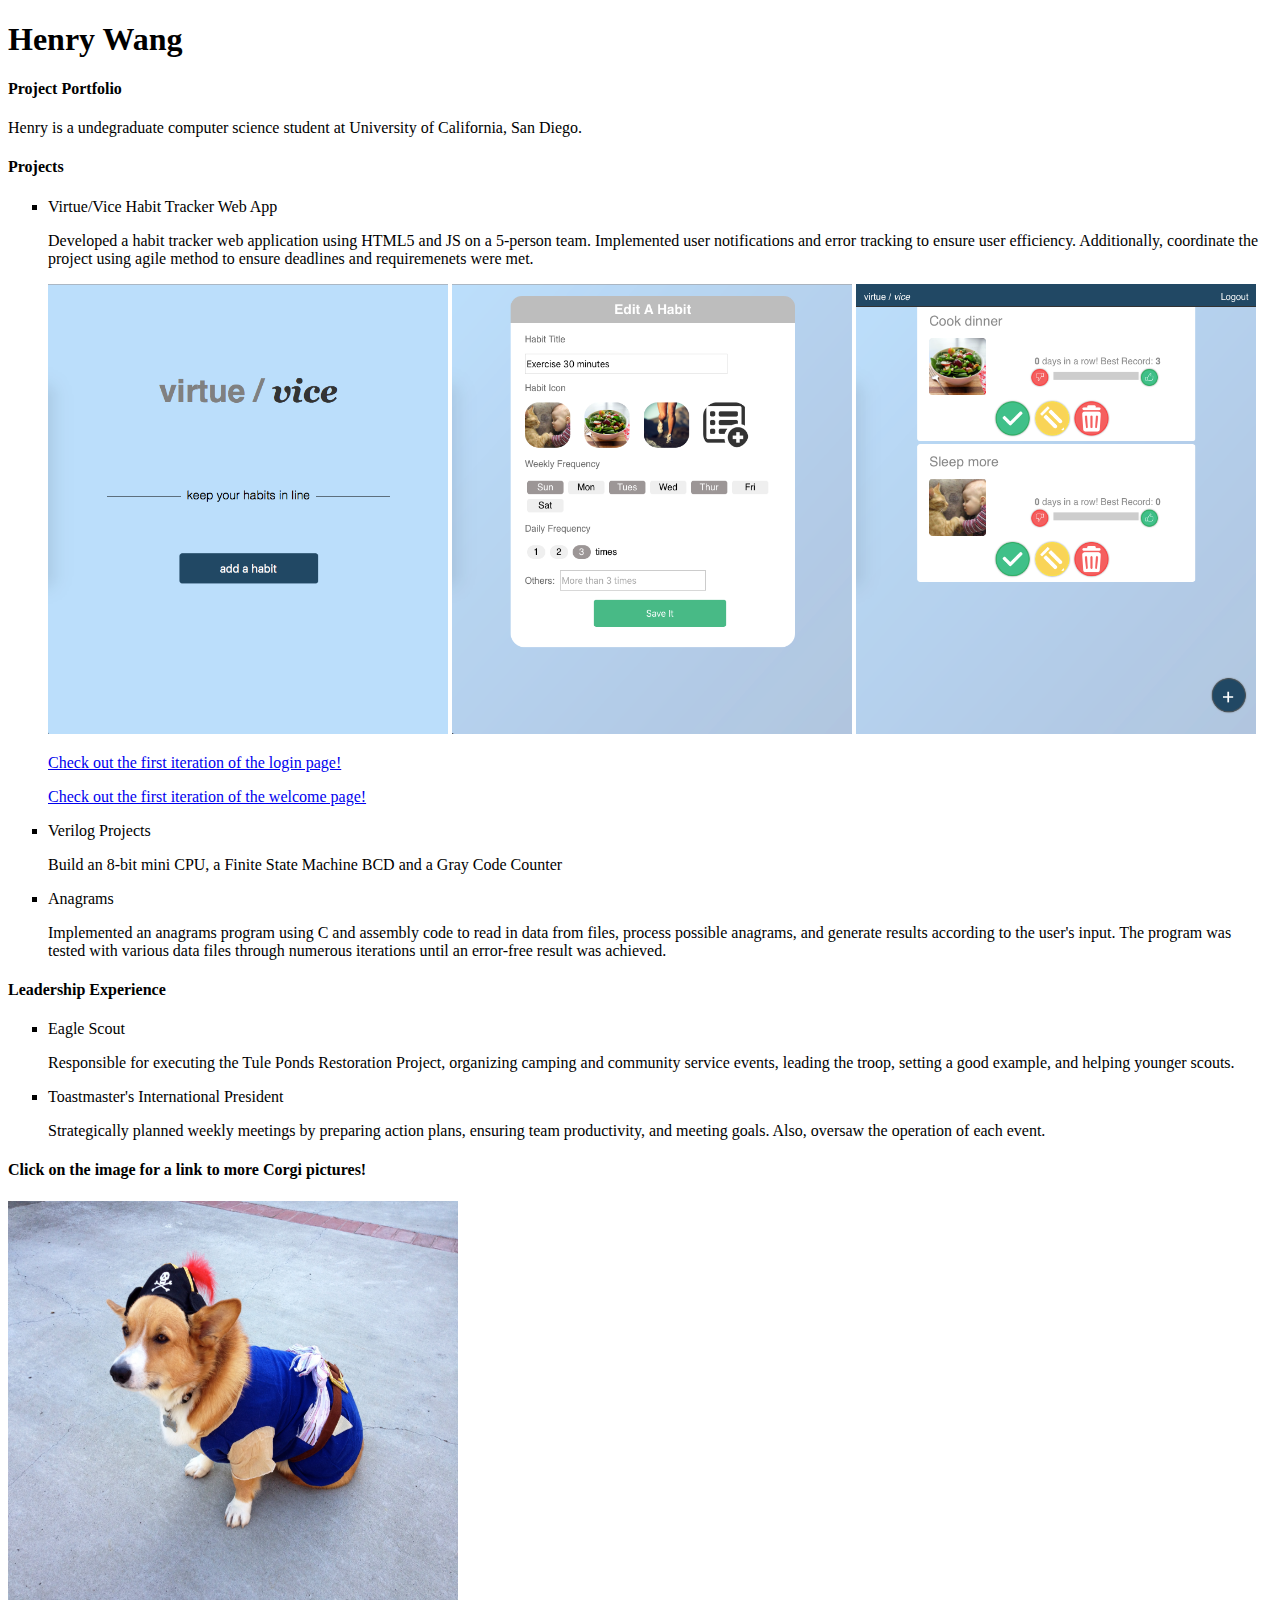
<file: index.html>
<!doctype html>

<html>
<head>
	<meta charset="utf-8">
	<title>HCI Project Portfolio</title>

<style type=”text/css”>
.menutitle{
cursor:pointer;
margin-bottom: 5px;
background-color:#ECECFF;
color:#000000;
width:140px;
padding:2px;
text-align:center;
font-weight:bold;
/*/*/border:1px solid #000000;/* */
}
.submenu{
margin-bottom: 0.5em;
}
</style>

<script type=”text/javascript”>

/***********************************************
* Switch Menu script- by Martial B of http://getElementById.com/
* Modified by Dynamic Drive for format & NS4/IE4 compatibility
* Visit http://www.dynamicdrive.com/ for full source code
***********************************************/

var persistmenu=”yes” //”yes” or “no”. Make sure each SPAN content contains an incrementing ID starting at 1 (id=”sub1″, id=”sub2″, etc)
var persisttype=”sitewide” //enter “sitewide” for menu to persist across site, “local” for this page only

if (document.getElementById){ //DynamicDrive.com change
document.write(‘<style type=”text/css”>n’)
document.write(‘.submenu{display: none;}n’)
document.write(‘</style>n’)
}

function SwitchMenu(obj){
if(document.getElementById){
var el = document.getElementById(obj);
var ar = document.getElementById(“masterdiv”).getElementsByTagName(“span”); //DynamicDrive.com change
if(el.style.display != “block”){ //DynamicDrive.com change
for (var i=0; i<ar.length; i++){
if (ar[i].className==”submenu”) //DynamicDrive.com change
ar[i].style.display = “none”;
}
el.style.display = “block”;
}else{
el.style.display = “none”;
}
}
}

function get_cookie(Name) {
var search = Name + “=”
var returnvalue = “”;
if (document.cookie.length > 0) {
offset = document.cookie.indexOf(search)
if (offset != -1) {
offset += search.length
end = document.cookie.indexOf(“;”, offset);
if (end == -1) end = document.cookie.length;
returnvalue=unescape(document.cookie.substring(offset, end))
}
}
return returnvalue;
}

function onloadfunction(){
if (persistmenu==”yes”){
var cookiename=(persisttype==”sitewide”)? “switchmenu” : window.location.pathname
var cookievalue=get_cookie(cookiename)
if (cookievalue!=””)
document.getElementById(cookievalue).style.display=”block”
}
}

function savemenustate(){
var inc=1, blockid=””
while (document.getElementById(“sub”+inc)){
if (document.getElementById(“sub”+inc).style.display==”block”){
blockid=”sub”+inc
break
}
inc++
}
var cookiename=(persisttype==”sitewide”)? “switchmenu” : window.location.pathname
var cookievalue=(persisttype==”sitewide”)? blockid+”;path=/” : blockid
document.cookie=cookiename+”=”+cookievalue
}

if (window.addEventListener)
window.addEventListener(“load”, onloadfunction, false)
else if (window.attachEvent)
window.attachEvent(“onload”, onloadfunction)
else if (document.getElementById)
window.onload=onloadfunction

if (persistmenu==”yes” && document.getElementById)
window.onunload=savemenustate

</script>

</head>

<body>
	<!-- this is a comment in HTML -->
	<h1>Henry Wang</h1> <!-- h1 through h5 are headers. The higher the number, the smaller the header -->
	<h4>Project Portfolio</h4>

	<!-- p means paragraph -->
	<p>Henry is a undegraduate computer science student at University of California, San Diego.</p>

	<h4>Projects</h4>
	<ul style="list-style-type:square">
		<li>Virtue/Vice Habit Tracker Web App</li>
			<p>Developed a habit tracker web application using HTML5 and JS on a 5-person team. Implemented user notifications and error tracking to ensure user efficiency. Additionally, coordinate the project using agile method to ensure deadlines and requiremenets were met.</p>
			<img id="Login" class="icon" src="img/webapplogin.png" title="Login Page" width="400px" height="450px" />
			<img id="Edit" class="icon" src="img/webappedit.png" title="Edit Page" width="400px" height="450px" />
			<img id="List" class="icon" src="img/webapplist.png" title="List Page" width="400px" height="450px" />
			<p>
			<a href="mainFolder/src/login.html/">Check out the first iteration of the login page!</a></p>
			<a href="mainFolder/src/welcome.html/">Check out the first iteration of the welcome page!</a></p>
		<li>Verilog Projects</li>
			<p>Build an 8-bit mini CPU, a Finite State Machine BCD and a Gray Code Counter</p>
		<li>Anagrams</li>
			<p>Implemented an anagrams program using C and assembly code to read in data from files, process possible anagrams, and generate results according to the user's input. The program was tested with various data files through numerous iterations until an error-free result was achieved.</p>
	</ul>

	<h4>Leadership Experience</h4>
	<ul style="list-style-type:square">
		<li>Eagle Scout</li>
		<p>Responsible for executing the Tule Ponds Restoration Project, organizing camping and community service events, leading the troop, setting a good example, and helping younger scouts.</p>
		<li>Toastmaster's International President</li>
			<p>Strategically planned weekly meetings by preparing action plans, ensuring team productivity, and meeting goals. Also, oversaw the operation of each event.</p>
	</ul>

	<h4>Click on the image for a link to more Corgi pictures!</h4>
	
	<a href="https://www.flickr.com/photos/henwang/">
		<img src="img/riley.jpg" border="0" width="450px" height="400px" />
	</a>

</body>
</html>
</file>
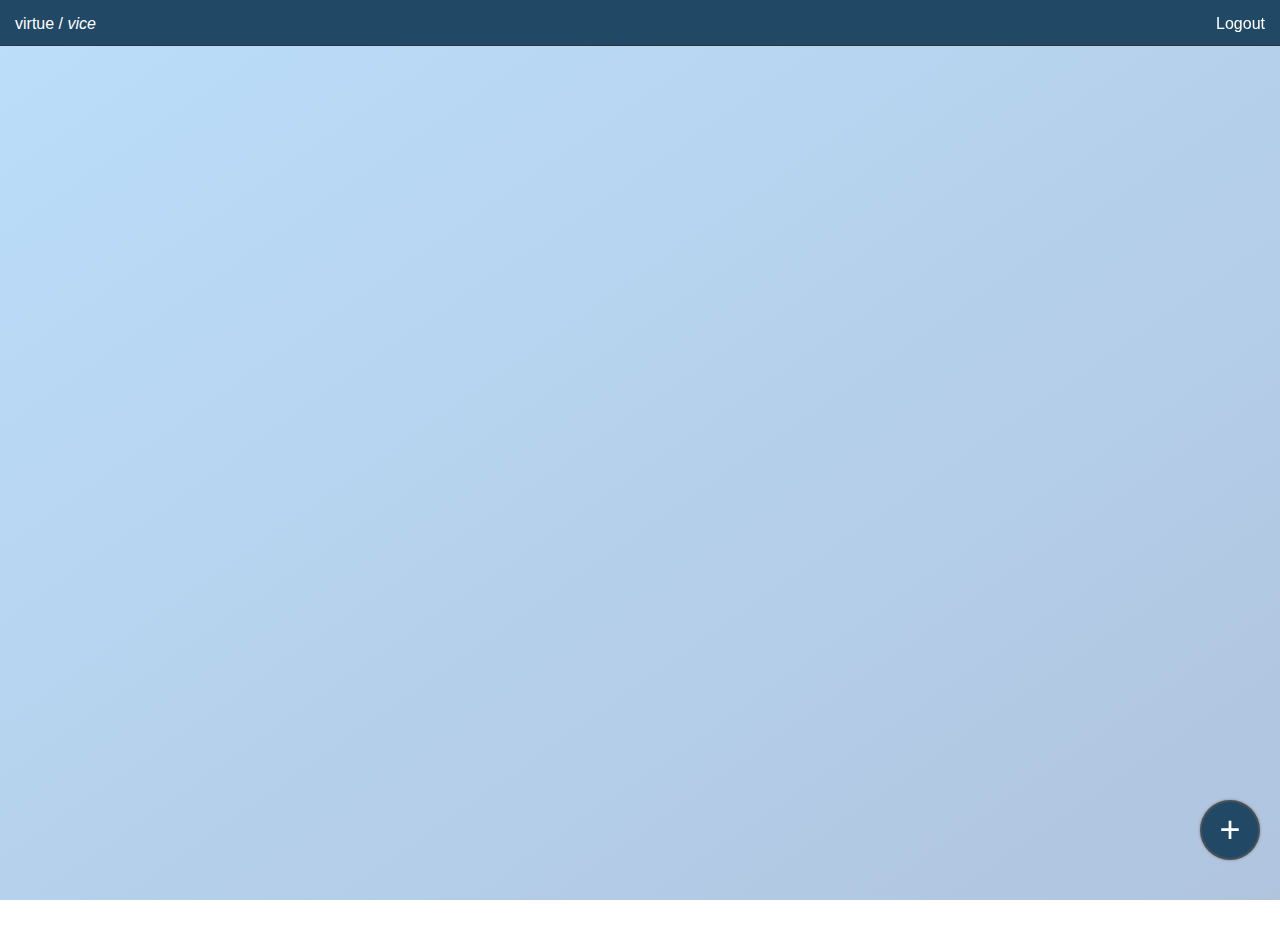
<file: mainFolder/src/list.html>
﻿<!DOCTYPE html>
<html>

<head>
    <title>Virtue / Vice</title>
    <meta charset="UTF-8">
    <meta name="viewport" content="width=device-width, initial-scale=1">
    <link rel="stylesheet" type="text/css" href="../css/list.css">
    <script src="http://www.parsecdn.com/js/parse-1.6.7.min.js"></script>
    <script type="text/javascript" src="../js/app.js"></script>
    <script type="text/javascript">
        authSession();
        window.onload = addHabitToList;
    </script>
</head>

<body>
    <div class="selector">
    <p>virtue / <i>vice</i></p>
    <a href="javascript:onClickLogout();">Logout</a>
    </div>
    <section>
        <ul id="habit-list" class="habitList">
            <li id="habitTemplate" hidden>
                <ul class="habit-info">
                    <li>
                        <div class="habit-name">Sleep 8 hours</div>
                    </li>
                    <li><img class="habit-icon" src="../img/sleep.jpg" alt="habit icon"></li>
                </ul>
                <div class="message">
                    <span class="message-total">
                        <strong class="day-streak"></strong> days in a row! Best Record: <strong class="best-record"></strong>
                    
                </div>
                <div class="habit-record">
                    <button type="button" class="record record-down" onclick="thumbsDown(this);resetProgress(this);" title="">
                        <img src="../img/thumbsDown.png" alt="Thumbs Down">
                    </button>
                    <div class="progressBar">
                        <div class="progress"></div>
                    </div>
                    <button type="button" class="record record-up" onclick="thumbsUp(this);increaseProgress(this);" title="">
                        <img src="../img/thumbsUp.png" alt="Thumbs Up">
                    </button>
                </div>
                <div class="habit-op">
                    <button type="button" class="op op-done" onclick="showMsg(this);" title="done">
                        <img src="../img/done.svg" alt="Done">
                    </button>
                    <button type="button" class="op op-edit" onclick="editHabit(this);" title="edit habit">
                        <img src="../img/edit.svg" alt="Edit">
                    </button>
                    <button type="button" class="op op-del" onclick="deleteHabit(this);" title="delete habit">
                        <img src="../img/delete.svg" alt="Del">
                    </button>
                </div>
            </li>
        </ul>
    </section>
    <button type="button" id="addHabit" onclick="location.href='add.html'" title="add habit">+</button>
    <script type="text/javascript">
    </script>
</body>

</html>
</file>
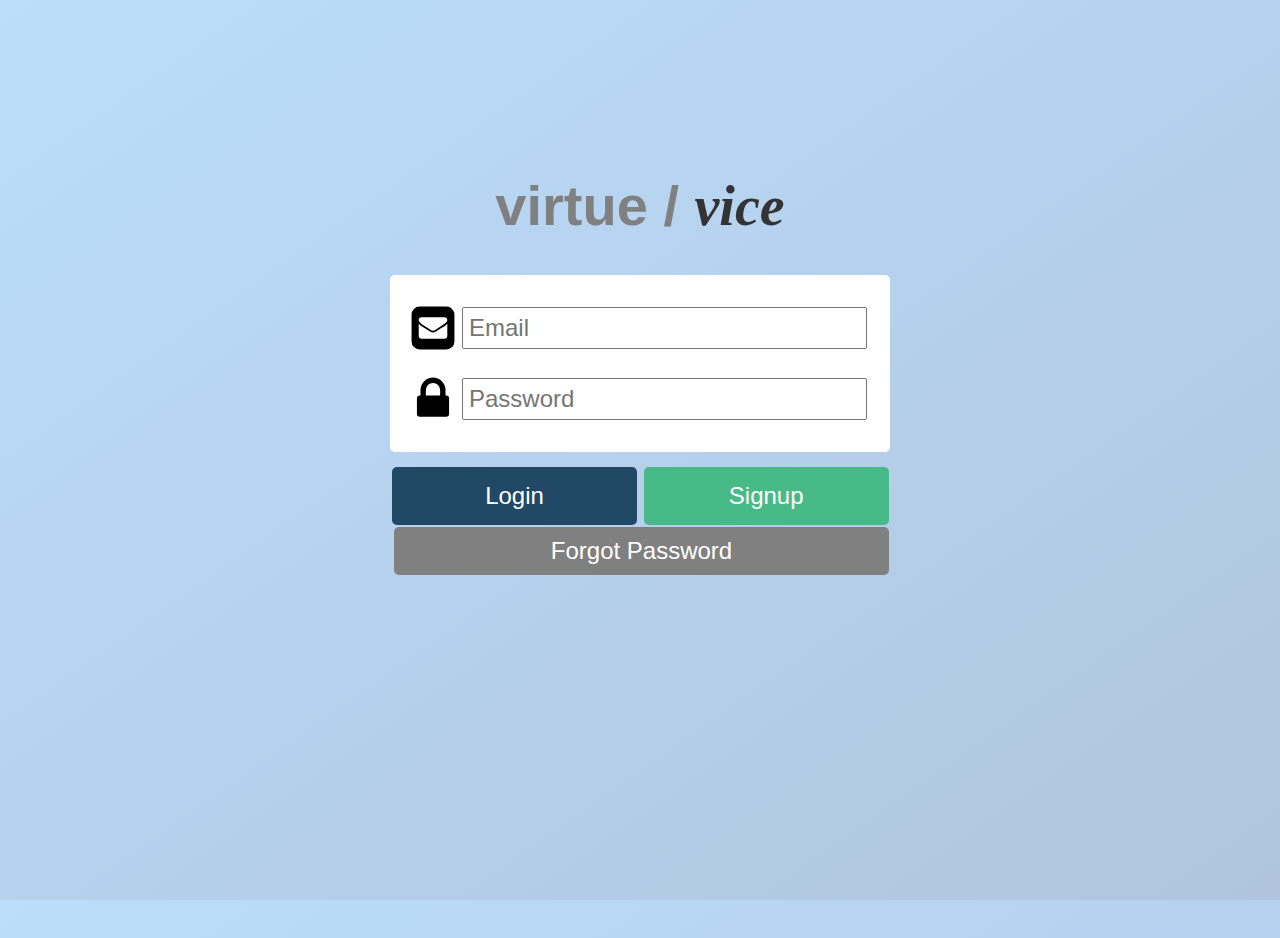
<file: mainFolder/src/login.html>
<!DOCTYPE html>
<html>

<head>
    <meta charset="UTF-8">
    <meta name="viewport" content="width=device-width, initial-scale=1">
    <title>Welcome to Virtue/Vice!</title>
    <link rel="stylesheet" href="../css/login.css">
    <script src="http://www.parsecdn.com/js/parse-1.6.7.min.js"></script>
    <script type="text/javascript" src="../js/app.js"></script>
</head>

<body>
    <div class="login">
        <h1>virtue / <i>vice</i></h1>
        <form id="loginForm" class="loginForm" action="index_submit" method="get" accept-charset="utf-8">
            <table>
                <tr>
                    <td class="svgTd">
                        <label for="usermail">
                            <svg x="0px" y="0px" width="50px" height="50px" viewBox="0 0 1792 1792" xmlns="http://www.w3.org/2000/svg">
                                <path d="M1376 128q119 0 203.5 84.5t84.5 203.5v960q0 119-84.5 203.5t-203.5 84.5h-960q-119 0-203.5-84.5t-84.5-203.5v-960q0-119 84.5-203.5t203.5-84.5h960zm32 1056v-436q-31 35-64 55-34 22-132.5 85t-151.5 99q-98 69-164 69t-164-69q-46-32-141.5-92.5t-142.5-92.5q-12-8-33-27t-31-27v436q0 40 28 68t68 28h832q40 0 68-28t28-68zm0-573q0-41-27.5-70t-68.5-29h-832q-40 0-68 28t-28 68q0 37 30.5 76.5t67.5 64.5q47 32 137.5 89t129.5 83q3 2 17 11.5t21 14 21 13 23.5 13 21.5 9.5 22.5 7.5 20.5 2.5 20.5-2.5 22.5-7.5 21.5-9.5 23.5-13 21-13 21-14 17-11.5l267-174q35-23 66.5-62.5t31.5-73.5z" />
                            </svg>
                        </label>
                    </td>
                    <td>
                        <input id="usermail" class="textInput" type="email" name="usermail" placeholder="Email" required>
                    </td>
                </tr>
                <tr style="height: 15px">
                    <td></td>
                    <td></td>
                </tr>
                <tr>
                    <td class="svgTd">
                        <label for="password">
                            <svg width="50px" height="50px" viewBox="0 0 1792 1792" xmlns="http://www.w3.org/2000/svg">
                                <path d="M640 768h512v-192q0-106-75-181t-181-75-181 75-75 181v192zm832 96v576q0 40-28 68t-68 28h-960q-40 0-68-28t-28-68v-576q0-40 28-68t68-28h32v-192q0-184 132-316t316-132 316 132 132 316v192h32q40 0 68 28t28 68z" />
                            </svg>
                        </label>
                    </td>
                    <td>
                        <input id="password" class="textInput" type="password" name="password" placeholder="Password" required>
                    </td>
                </tr>
            </table>
            <p id="signInMessage">Sign in successful! <span style="color: #4caf50">&#10004;</span></p>
            <div class="buttons">
                <input class="loginButton" type="button" value="Login" onclick="onClickSignIn()">
                <input class="signUpButton" type="button" value="Signup" onclick="onClickSignUp()">
                <input class="forgotPWButton" type="button" value="Forgot Password" onclick="onClickForgotPassword()">
            </div>
        </form>
    </div>
    <script src="../js/login.js"></script>
</body>

</html>
</file>
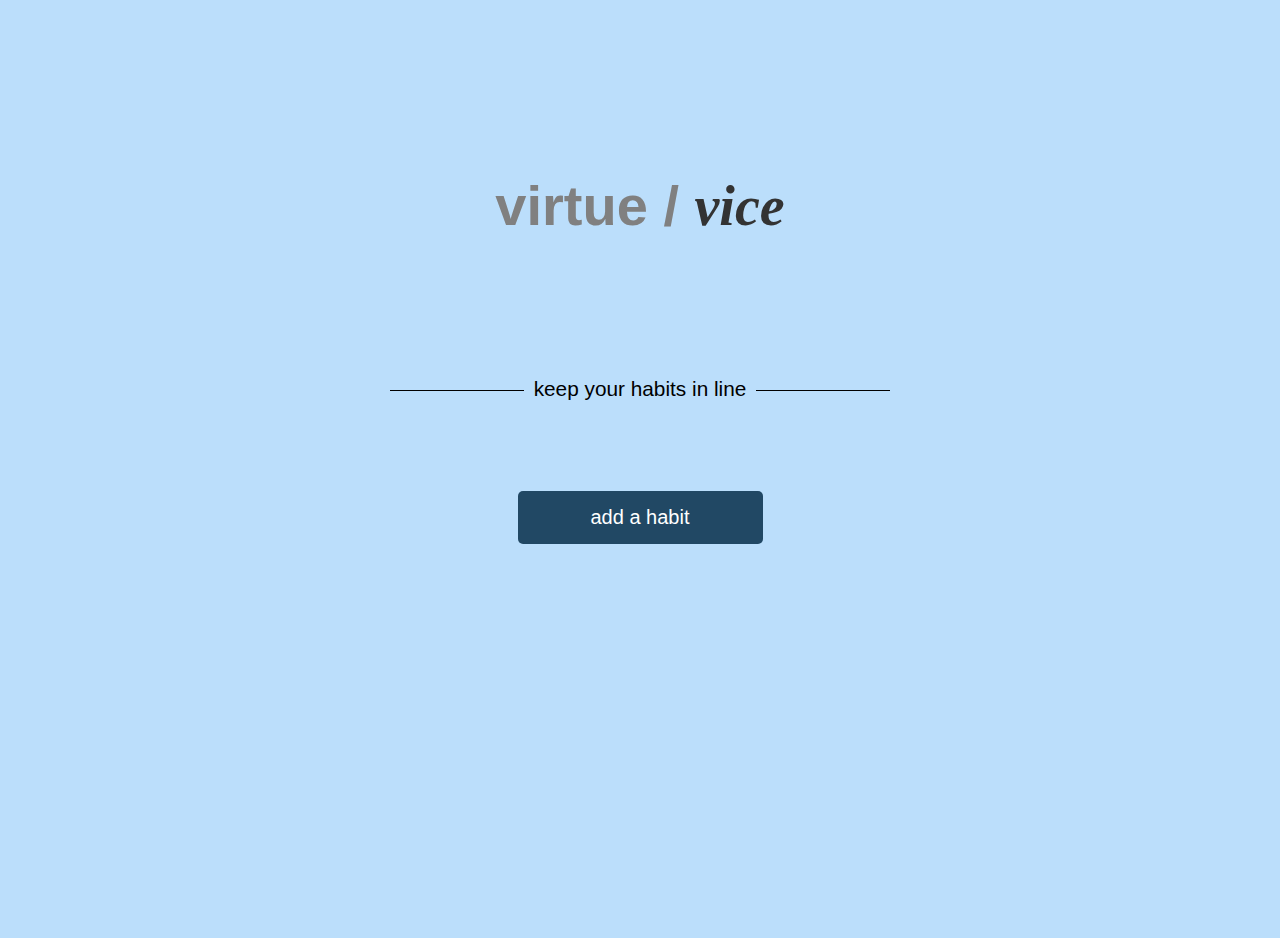
<file: mainFolder/src/welcome.html>
<!DOCTYPE html>
<html>

<head>
    <meta charset="UTF-8">
    <meta name="viewport" content="width=device-width, initial-scale=1">
    <script type="text/javascript">
        authSession();
    </script>
    <script type="text/javascript">
    function spawnNotification(theBody, theIcon, theTitle) {
        var options = {
            body: theBody,
            icon: 'notification.png'
        }
        var n = new Notification(theTitle, options);
    }

    function notifyMe() {
        Notification.requestPermission();
        // Let's check if the browser supports notifications
        if (!("Notification" in window)) {
            alert("This browser does not support desktop notification");
        }
        //Default permission
        else if (Notification.permission === "default") {
            // If it's okay let's create a notification
            var notification = new Notification("Reminder: Update your habits!");
            notification.onclick = function() {
                window.location = 'list.html';
                //this.cancel();
            };
            //alert(notification);
        }

        // Let's check whether notification permissions have already been granted
        else if (Notification.permission === "granted") {
            // If it's okay let's create a notification
            var notification = new Notification("Reminder: Update your habits!");
            notification.onclick = function() {
                window.location = 'list.html';
                //this.cancel();
            };
        }

        // Otherwise, we need to ask the user for permission
        else if (Notification.permission !== 'denied') {
            Notification.requestPermission(function(permission) {
                // If the user accepts, let's create a notification
                if (permission === "granted") {
                    var notification = new Notification("Reminder: Update your habits!");
                    notification.onclick = function() {
                        window.location = 'list.html';
                        //this.cancel();
                    };
                }
            });
        }

        // At last, if the user has denied notifications, and you 
        // want to be respectful there is no need to bother them any more.
    }
    </script>
    <title>Welcome to Virtue/Vice!</title>
    <link rel="stylesheet" href="../css/welcome.css">
</head>

<body>
    <div class="welcome">
        <h1>virtue / <i>vice</i></h1>
        <h2><span>keep your habits in line</span></h2>
        <p id="add">
            <input class="addbutton" type="button" value="add a habit" onclick="location.href='add.html'; notifyMe();">
        </p>
    </div>
</body>

</html>
</file>
<file: mainFolder/css/list.css>
/* basic structure & layout */
html{height: 100%;}
h1{color:#888;text-align: center;}
body{
    height:100%;   
    background: -webkit-linear-gradient(left top, #BBDEFB, #B0C4DE) fixed; /* For Safari 5.1 to 6.0 */
    background: -o-linear-gradient(bottom right,#BBDEFB, #B0C4DE) fixed; /* For Opera 11.1 to 12.0 */
    background: -moz-linear-gradient(bottom right, #BBDEFB, #B0C4DE) fixed; /* For Firefox 3.6 to 15 */
    background: linear-gradient(to bottom right,  #BBDEFB, #B0C4DE) fixed; /* Standard syntax */
    font-family: Helvetica, san-sarif;
    margin-top: 35px;
}

.selector
{
  position: fixed;
  top: 0;
  left: 0;
  width: 100%;
  height: 5%;
  background:rgba(33, 72, 100, 1.0);
  margin-bottom: 10px;
  border-bottom: 1px solid #333;
  z-index:300;
}

.selector > p {
    position: relative;
    color: white;  
    margin: 15px;
}

.selector > a {
    position:fixed;
    right: 0;
    top:0;
    margin: 15px;
    text-decoration: none;
    color: white;
}

#habit-list{list-style: none; padding:0;}
#habit-list>li{position:relative; height: 240px;padding:5%; background:rgba(255,255,255,1); border:1px solid rgba(255, 255, 255, 0.3); border-radius:5px; margin:5px; padding:0;}

/* habit info */
.habit-info{padding:0;margin-left:20px;}
.habit-info>li{list-style:none; height:100%; padding:0; margin-right:5px; vertical-align: center;}
.habit-name{margin:0; padding:0; height:100%; display:inline-block; vertical-align: middle; line-height:60px;color:#888;font-size: 24px;}
.habit-icon{margin:0; border-radius:5px;width:100px; height:100px;}

.message{position:absolute; display:inline-block; visibility: hidden; text-align:center; color:#888;}
.message-total{visibility: visible;}
.message-total>svg{margin: 15px auto;}

/* operations (for a existing habit) */
.habit-op{position:absolute; right:5px; display:inline-block; height: 100%; line-height: 60px; width:100%; text-align:center; top:170px; margin:0 auto;}
.habit-op,
.habit-record img{height: 90%;}
.op{width:60px; height:60px;margin-right:5px;border-radius: 50%; box-shadow: 0 0 3px gray; padding: 5px; vertical-align: middle;}
.op:hover{box-shadow: 0 0 5px gray;}
.op:active{box-shadow: 0 0 10px gray;}
.op:focus{outline-style:none;}

.op-done{background:rgba(0, 177, 106, 0.8); border:2px solid rgba(0, 128, 0, 0.3);}
.op-done:hover{background:#00B16A;}
.op-done:active{background:#00B16A; border:2px solid green;}

.op-edit{background:rgba(247, 202, 24, 0.8); border:2px solid rgba(255, 255, 0, 0.3);}
.op-edit:hover{background:#F7CA18;}
.op-edit:active{background:#F7CA18; border:2px solid yellow;}

.op-del{background:rgba(242, 38, 19, 0.7); border:2px solid rgba(255,0,0,0.3);}
.op-del:hover{background:#F22613;}
.op-del:active{background:#F22613; border:2px solid red;}

/*
.habit-record{position:absolute; display:inline-block; height: 100%; line-height: 60px; width:100%; text-align:center; top:75px; margin:0 auto;}
*/
.habit-record{position:relative; text-align:center; bottom:55px; left:70px;}
.record{width:30px; height:30px; margin-right:5px; border-radius:50%; box-shadow:0 0 3px gray; padding:5px; vertical-align:middle; position:relative; top:5px;}

.record-up{background:rgba(0, 177, 106, 0.8); border:2px solid rgba(0, 128, 0, 0.3);}
.record-up:hover{background:#00B16A;}
.record-up:active{background:#00B16A; border:2px solid green;}

.record-down{background:rgba(242, 38, 19, 0.7); border:2px solid rgba(255,0,0,0.3);}
.record-down:hover{background:#F22613;}
.record-down:active{background:#F22613; border:2px solid red;}

.progressBar {background-color:rgba(171,171,171,0.6); height:14px; width:150px; display: inline-block; position:relative; top:5px}
.progress {background-color:rgba(65, 131, 215, 0.8); height:14px; width:0px;}

/* add habit */
#addHabit{position:fixed; bottom: 40px; right:20px;background:rgba(33, 72, 100, 1.0); width: 60px;height:60px; vertical-align: middle; font-size:36px; line-height: 100%;color:white; border:2px solid rgba(85,85,85,0.7); -webkit-appereance: none; border-radius: 50%; box-shadow: 0 0 3px gray;}
#addHabit:hover{background: rgba(33, 72, 100, 0.7); border:1px solid rgba(85,85,85,0.7); box-shadow: 0 0 5px gray;}
#addHabit:active{border: 2px solid gray; background: rgba(33, 72, 100); box-shadow: 0 0 10px gray;}
#addHabit:focus{outline-style:none;}

/* phone */
@media only screen
    and (max-width: 500px) {
        section{width:350px;margin: 0 auto;}
        .message{right:5px;bottom:130px;font-size: small;}
}

/* desktop, tablet */
@media only screen
    and (min-width: 500px) {
    section{width:500px;margin: 0 auto;}
    .message{right:60px;bottom:130px;}
}
</file>
<file: mainFolder/css/login.css>
html {
	height: 100%;
	width: 100%;
	margin: 0;
	padding: 0;
}

body {
  font-family: 'Helvetica', sans-serif;
  background: -webkit-linear-gradient(left top, #BBDEFB, #B0C4DE); /* For Safari 5.1 to 6.0 */
  background: -o-linear-gradient(bottom right,#BBDEFB, #B0C4DE); /* For Opera 11.1 to 12.0 */
  background: -moz-linear-gradient(bottom right, #BBDEFB, #B0C4DE); /* For Firefox 3.6 to 15 */
  background: linear-gradient(to bottom right,  #BBDEFB, #B0C4DE); /* Standard syntax */
  height: 100%;
  width: 100%;
  padding: 0;
  margin: 0;
  overflow: hidden;
}

.login {
	position: relative;
	margin: 0 auto;
  top: 15%;
  width: 500px;
  /*
  left: 50%;

  -webkit-transform: translateY(-75%);
  -moz-transform: translateY(-75%);
  -ms-transform: translateY(-75%);
  transform: translate(-50%, -75%); */
}

@media (max-width: 450px) {
  .login {
  	width: auto;
  	margin: 0 20px;
  }
}

.login h1 {
  font-size: 3.5em;
  text-align: center;
  color: #808080;
}

.login h1 i {
  color: #333;
  font-family: Georgia, "Times New Roman", Times, serif;
  font-style: italic;
}

.login .loginForm {
	font-size: 1.5em;
	width: 100%;
}

.login .loginForm table {
	/*margin: 0 auto; */
	width: 100%;
	padding-bottom: 25px;
	padding-top: 25px;
	padding-left: 15px;
	padding-right: 20px;
	margin-bottom: 15px;
	background-color: white;
  -webkit-border-radius: 5px; /*For Safari, etc. */
  -moz-border-radius: 5px; /* For Mozilla, etc. */
  border-radius: 5px; /* CSS3 Feature */
}

.login .loginForm input {
	font-size: 1.0em;
	font-family: 'Helvetica', sans-serif;
	width: 100%;
	-webkit-box-sizing: border-box;
  -moz-box-sizing: border-box;
  box-sizing: border-box;
}

.login .loginForm .textInput {
	text-align: left;
	padding: 5px;
}

.login .loginForm label {
	position: relative;
	float:right;
	height: 50px;
	width: 50px;
}

.login .loginForm .svgTd {
	height: 50px;
	width: 50px;
}

.login .loginForm .emailIcon {
	display: inline-block;
	width: 30px;
	top: 50%;
  left: 50%;
  -webkit-transform: translateY(-75%);
  -moz-transform: translateY(-75%);
  -ms-transform: translateY(-75%);
  transform: translate(-50%, -50%);
}

.login .loginForm p {
	display: none;
	text-align: center;
	color: #333;
}

.login .loginForm .buttons {
	width: 100%;
	margin: 0;
	padding: 0;
	padding-left: 2px;
	-webkit-transition: bottom 1s, height 0.5s;
	transition: bottom 1s, height 0.5s;
  -webkit-appearance:none;
}

.login .loginForm .loginButton {
  -webkit-appearance:none;
	width: 49%;
	display: inline-block;
	margin: 0;
	padding: 15px;
	background:none;
	background-color: #214864;
  border:none;
  color:white;
  -webkit-border-radius: 5px; /*For Safari, etc. */
  -moz-border-radius: 5px; /* For Mozilla, etc. */
  border-radius: 5px; /* CSS3 Feature */
  opacity: 1.0;
  -webkit-box-sizing: border-box;
  -moz-box-sizing: border-box;
  box-sizing: border-box;
}

.login .loginForm .loginButton:hover {
	opacity: 0.75;
	cursor: pointer;
}


.login .loginForm .signUpButton {
  -webkit-appearance:none;
	width: 49%;
	display: inline-block;
	margin: 0;
	padding: 15px;
	background: none;
  border: none;
  color: white;
  background-color: #48BA87;
  -webkit-border-radius: 5px; /*For Safari, etc. */
  -moz-border-radius: 5px; /* For Mozilla, etc. */
  border-radius: 5px; /* CSS3 Feature */
  opacity: 1.0;
  -webkit-box-sizing: border-box;
  -moz-box-sizing: border-box;
  box-sizing: border-box;
}

.login .loginForm .forgotPWButton {
  -webkit-appearance:none;
  width: 99%;
  display: inline-block;
  margin: 2px;
  padding: 10px;
  background: none;
  border: none;
  color: white;
  background-color: grey;
  -webkit-border-radius: 5px; /*For Safari, etc. */
  -moz-border-radius: 5px; /* For Mozilla, etc. */
  border-radius: 5px; /* CSS3 Feature */
  opacity: 1.0;
  -webkit-box-sizing: border-box;
  -moz-box-sizing: border-box;
  box-sizing: border-box;
}

@media (max-width: 380px) {
  .login {
    top: 7%;
  }

  .login .loginForm .loginButton {
    width: 48%;
    padding-left: 5px;
    padding-right: 5px;
  }
  .login .loginForm .signUpButton {
    width: 48%;
    padding-left: 5px;
    padding-right: 5px;
  }
}

.login .loginForm .signUpButton:hover {
	opacity: 0.75;
	cursor: pointer;
}
</file>
<file: mainFolder/css/welcome.css>
html {
	height: 100%;
	width: 100%;
	margin: 0;
	padding: 0;	
	background-color: #BBDEFB;
}

body {
  font-family: 'Helvetica', sans-serif;
  
  height: 100%;
  width: 100%;
  padding: 0;
  margin: 0;
  overflow: hidden;
}

i  {
	color: #333;
	font-family: Georgia, "Times New Roman", Times, serif;
	font-style: italic;
}


.welcome{
	position: relative;
	margin: 0 auto;
  top: 15%;
  width: 500px;
  /*
  left: 50%;
  webkit-transform: translateY(-75%);
  moz-transform: translateY(-75%);
  ms-transform: translateY(-75%);
  transform: translate(-50%, -75%); */
}

.welcome h1 {
	text-align: center;
	color: #808080;
	font-size: 3.5em;
	
}

/* mobile version*/
@media (max-width: 499px) {
  .welcome {
  	width: auto;
  	margin: 0 20px;
  }
  
  .welcome h1 {
	text-align: center;
	color: #808080;
	font-size: 2.5em;
	
}

  .welcome h2 {
  text-align: center;
  font-size: 50%;
  
  }
   
}



.welcome h2 {
   width: 100%; 
   text-align: center; 
   border-bottom: 1px solid #000; 
   line-height: 0.1em;
   margin: 10px 0 20px; 
   margin-top: 150px;
   margin-bottom: 100px;
   font-size: 130%;
   font-weight:100;
   
} 

.welcome h2 span { 
    background:#fff; 
    padding:0 10px; 
	background-color: #BBDEFB;
	
}
p#add{
	text-align:center;
	
}
.welcome .addbutton {
 -webkit-appearance:none;
	width: 49%;
	display: inline-block;
	margin: 0;
	padding: 15px;
	background:none;
	background-color: #214864;
  border:none;
  color:white;
  -webkit-border-radius: 5px; /*For Safari, etc. */
  -moz-border-radius: 5px; /* For Mozilla, etc. */
  border-radius: 5px; /* CSS3 Feature */
  opacity: 1.0;
  -webkit-box-sizing: border-box;
  -moz-box-sizing: border-box;
  box-sizing: border-box;
  font-size: 20px;
}


.welcome .addbutton:hover {
	opacity: 0.75;
	cursor: pointer;
}
</file>
